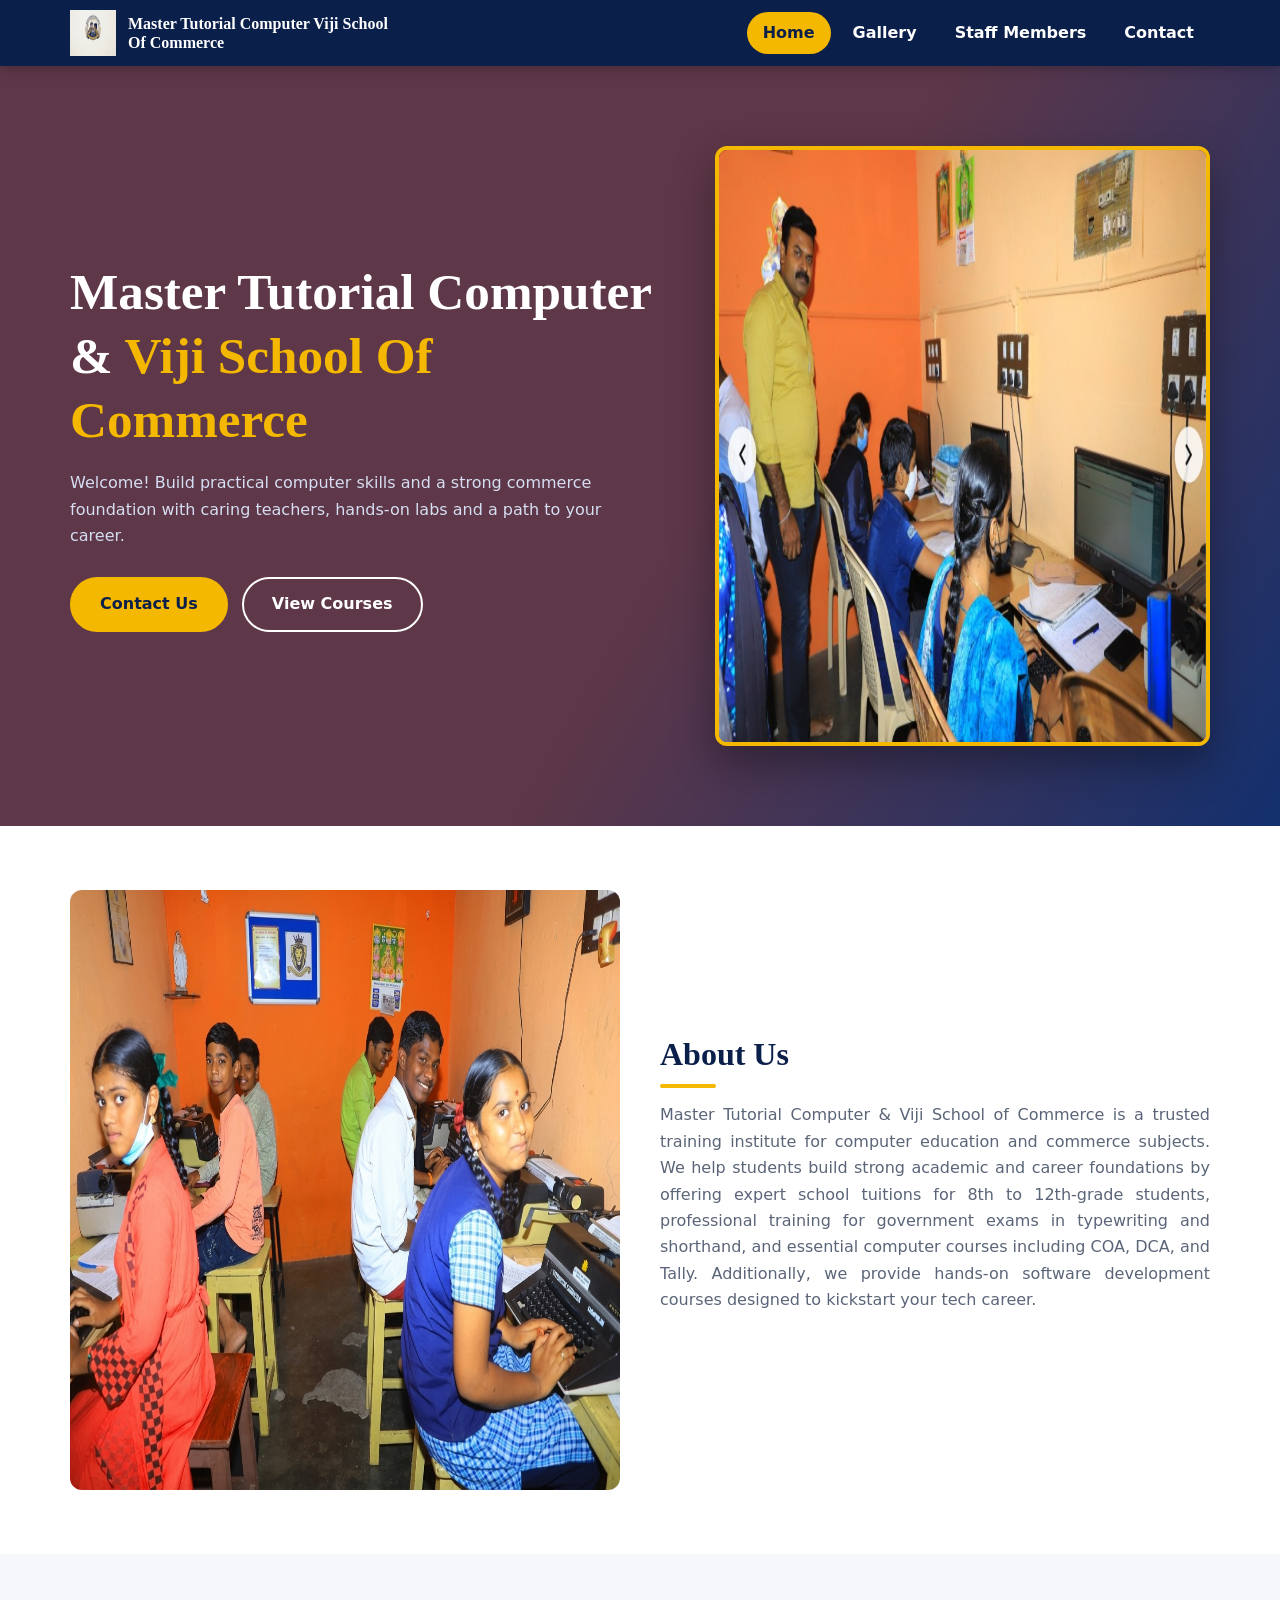
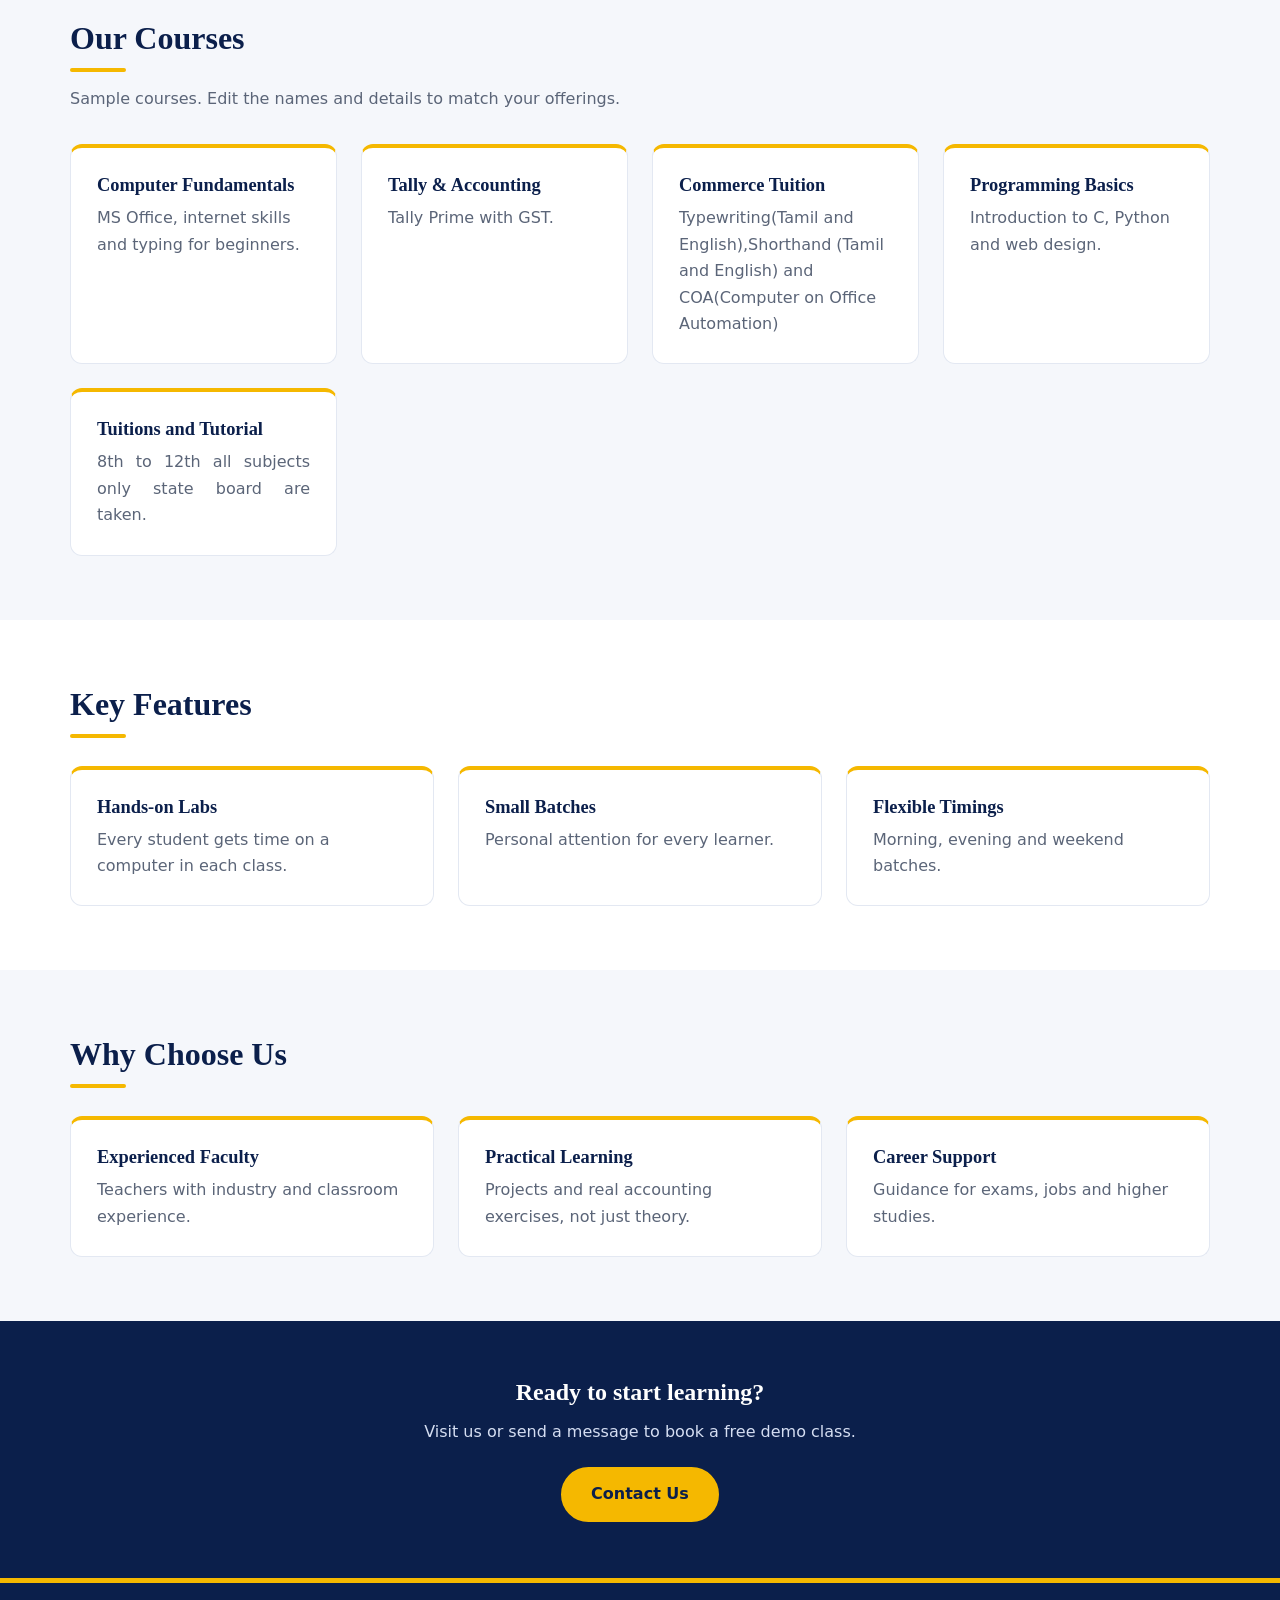
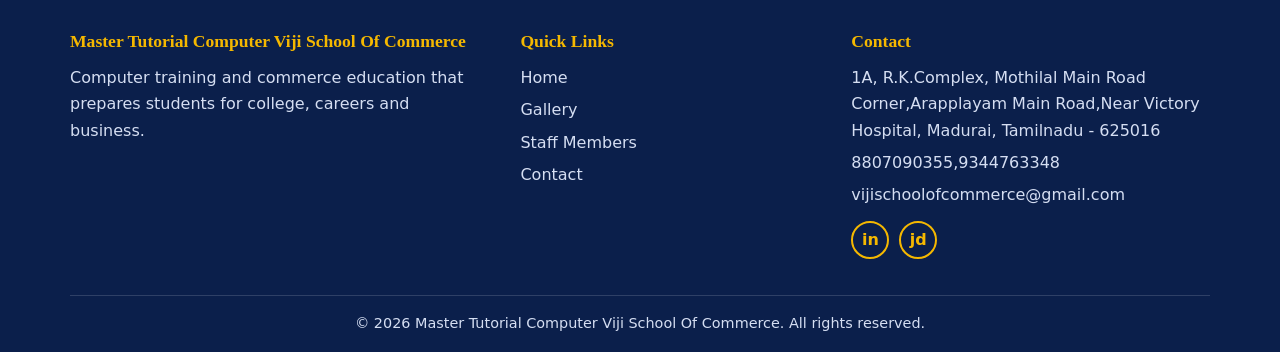
<file: index.html>
<!DOCTYPE html>
<html lang="en">
<head>
<meta charset="UTF-8">
<meta name="viewport" content="width=device-width, initial-scale=1">
<meta name="description" content="Computer training and commerce education">
<title>Home | Master Tutorial Computer Viji School Of Commerce</title>
<link rel="stylesheet" href="style.css">
</head>
<body data-page="home">
<a class="skip" href="#main">Skip to content</a>
<div id="site-header"></div>
<main id="main">
<section class="hero"><div class="container hero-grid">
  <div>
    <h1>Master Tutorial Computer & <em>Viji School Of Commerce</em></h1>
    <p>Welcome! Build practical computer skills and a strong commerce foundation with caring teachers, hands-on labs and a path to your career.</p>
    <div class="actions"><a class="btn" href="contact.html">Contact Us</a><a class="btn outline" href="#courses">View Courses</a></div>
  </div>
  <img src="images/master1.jpeg" alt="Students working in a computer lab" width="800" height="600">
  
</div></section>

<section class="section alt"><div class="container about">
  <img src="images/classroom.png" alt="Classroom with students" width="800" height="600" loading="lazy">
  
  <div>
    <h2 class="section-title">About Us</h2>
    <p class="lead" style="text-align: justify;">Master Tutorial Computer & Viji School of Commerce is a trusted training institute for computer education and commerce subjects. We help students build strong academic and career foundations by offering expert school tuitions for 8th to 12th-grade students, professional training for government exams in typewriting and shorthand, and essential computer courses including COA, DCA, and Tally. Additionally, we provide hands-on software development courses designed to kickstart your tech career.</p>
  </div>
</div></section>

<section class="section" id="courses"><div class="container">
  <h2 class="section-title">Our Courses</h2>
  <p class="lead">Sample courses. Edit the names and details to match your offerings.</p>
  <div class="grid">
    <article class="card"><h3>Computer Fundamentals</h3><p>MS Office, internet skills and typing for beginners.</p></article>
    <article class="card"><h3>Tally &amp; Accounting</h3><p>Tally Prime with  GST.</p></article>
    <article class="card"><h3>Commerce Tuition</h3><p>Typewriting(Tamil and English),Shorthand (Tamil and English) and COA(Computer on Office Automation)  </p></article>
    <article class="card"><h3>Programming Basics</h3><p>Introduction to C, Python and web design.</p></article>
    <article class="card"><h3>Tuitions and Tutorial</h3><p style="text-align: justify;">8th to 12th  all subjects only state board are taken.</p></article>
  </div>
</div></section>

<section class="section alt"><div class="container">
  <h2 class="section-title">Key Features</h2>
  <div class="grid" style="margin-top:28px">
    <article class="card"><h3>Hands-on Labs</h3><p>Every student gets time on a computer in each class.</p></article>
    <article class="card"><h3>Small Batches</h3><p>Personal attention for every learner.</p></article>
    <article class="card"><h3>Flexible Timings</h3><p>Morning, evening and weekend batches.</p></article>
  </div>
</div></section>

<section class="section"><div class="container">
  <h2 class="section-title">Why Choose Us</h2>
  <div class="grid" style="margin-top:28px">
    <article class="card"><h3>Experienced Faculty</h3><p>Teachers with industry and classroom experience.</p></article>
    <article class="card"><h3>Practical Learning</h3><p>Projects and real accounting exercises, not just theory.</p></article>
    <article class="card"><h3>Career Support</h3><p>Guidance for exams, jobs and higher studies.</p></article>
  </div>
</div></section>

<section class="cta"><div class="container">
  <h2>Ready to start learning?</h2>
  <p>Visit us or send a message to book a free demo class.</p>
  <a class="btn" href="contact.html">Contact Us</a>
</div></section>
</main>
<div id="site-footer"></div>
<script src="script.js"></script>
</body>
</html>
</file>
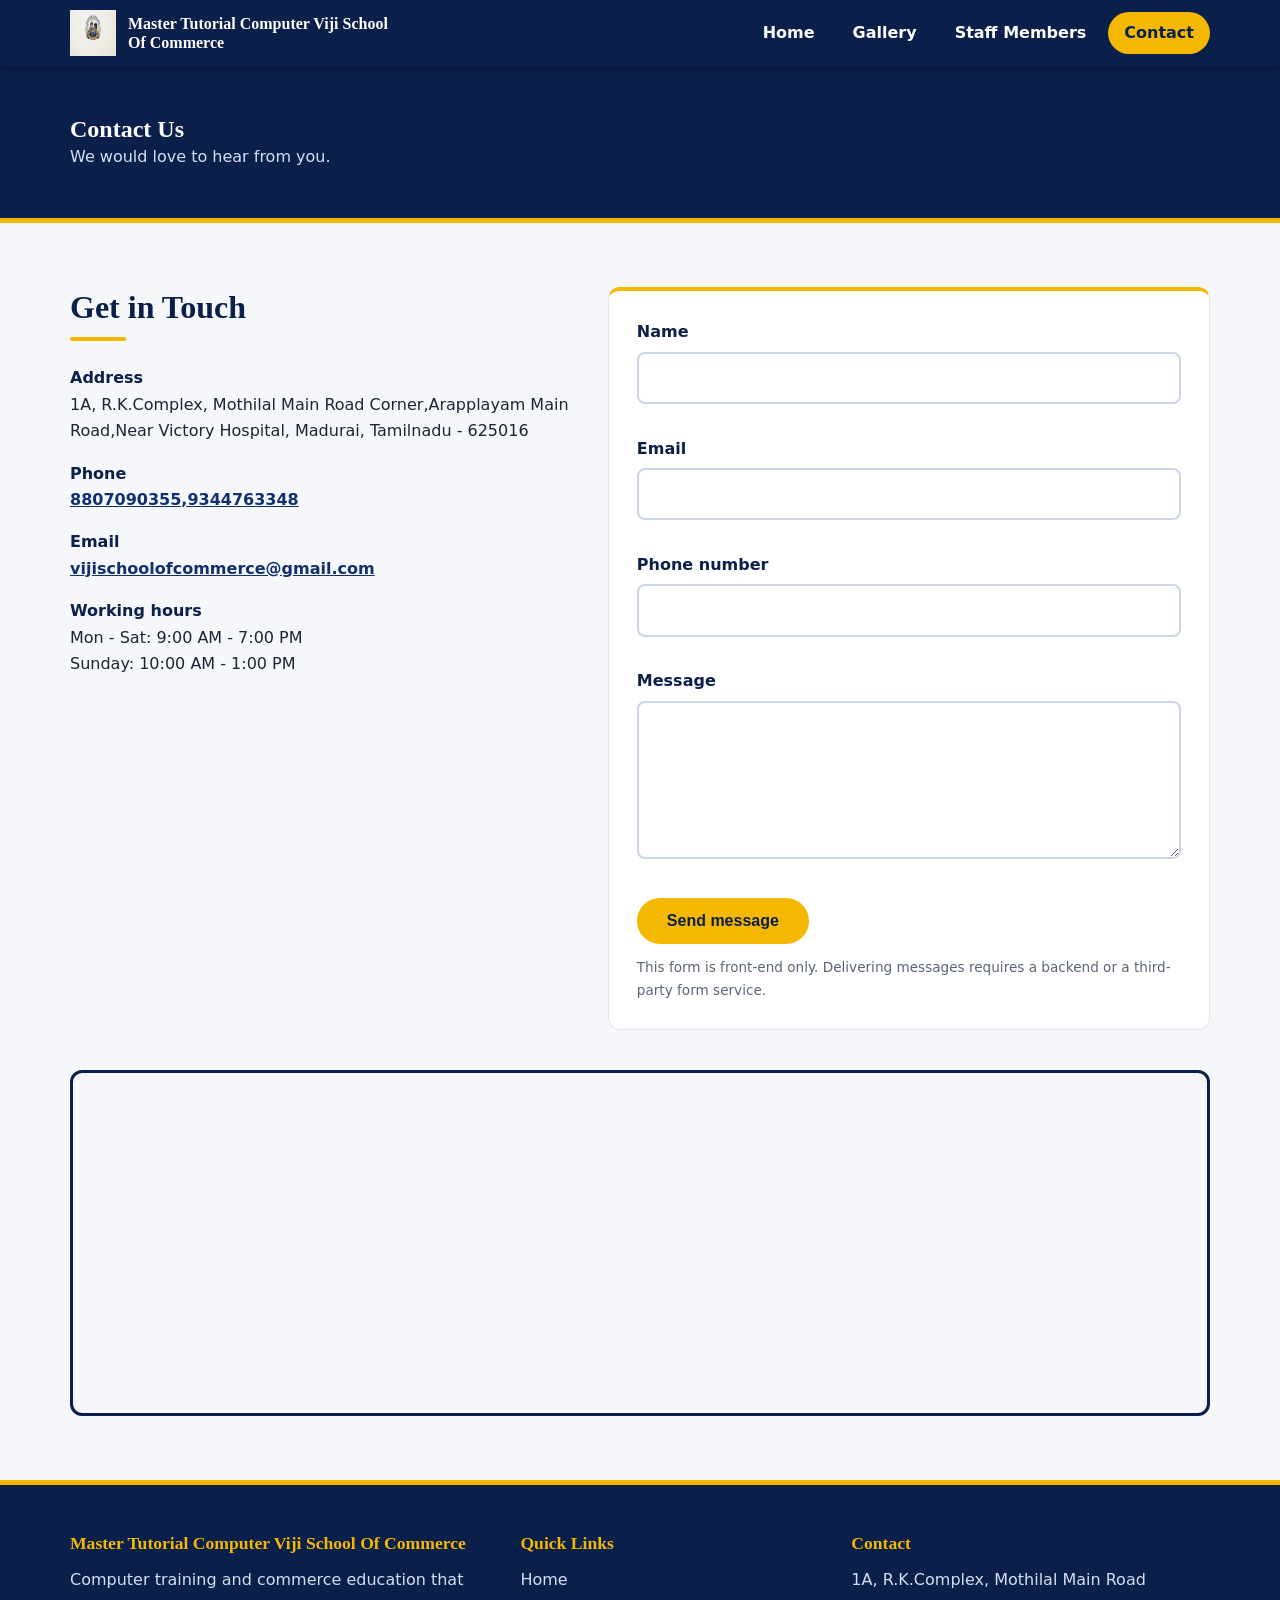
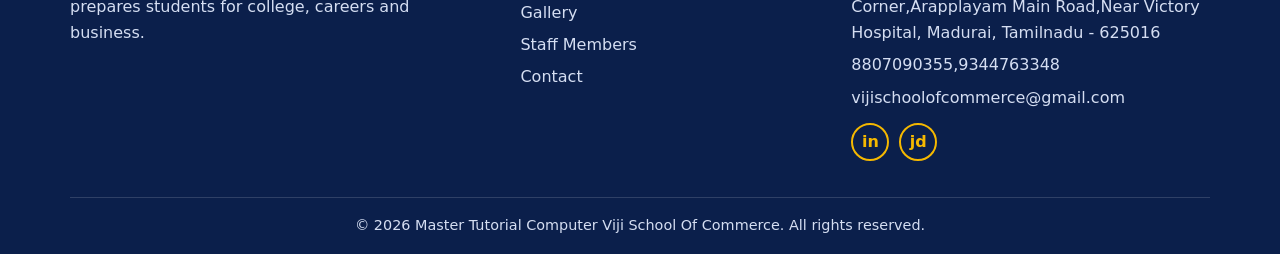
<file: contact.html>
<!DOCTYPE html>
<html lang="en">
<head>
<meta charset="UTF-8">
<meta name="viewport" content="width=device-width, initial-scale=1">
<meta name="description" content="Get in touch with us">
<title>Contact | Master Tutorial Computer Viji School Of Commerce</title>
<link rel="stylesheet" href="style.css">
</head>
<body data-page="contact">
<a class="skip" href="#main">Skip to content</a>
<div id="site-header"></div>
<main id="main">
<section class="page-banner"><div class="container"><h1>Contact Us</h1><p>We would love to hear from you.</p></div></section>
<section class="section"><div class="container">
<div class="contact-grid">
  <div>
    <h2 class="section-title">Get in Touch</h2>
    <ul class="info-list" style="margin-top:24px">
      <li><strong>Address</strong>1A, R.K.Complex, Mothilal Main Road Corner,Arapplayam Main Road,Near Victory Hospital, Madurai, Tamilnadu - 625016</li>
      <li><strong>Phone</strong><a href="tel:+919876543210">8807090355,9344763348</a></li>
      <li><strong>Email</strong><a href="mailto:vijischoolofcommerce@gmail.com">vijischoolofcommerce@gmail.com</a></li>
      <li><strong>Working hours</strong>Mon - Sat: 9:00 AM - 7:00 PM<br>Sunday: 10:00 AM - 1:00 PM</li>
    </ul>
  </div>
  <form id="contact-form" novalidate>
    <div class="field"><label for="name">Name</label><input id="name" name="name" type="text" autocomplete="name" required><div class="error" role="alert"></div></div>
    <div class="field"><label for="email">Email</label><input id="email" name="email" type="email" autocomplete="email" required><div class="error" role="alert"></div></div>
    <div class="field"><label for="phone">Phone number</label><input id="phone" name="phone" type="tel" autocomplete="tel" required><div class="error" role="alert"></div></div>
    <div class="field"><label for="message">Message</label><textarea id="message" name="message" rows="5" required></textarea><div class="error" role="alert"></div></div>
    <button class="btn" type="submit">Send message</button>
    <div id="form-msg" class="form-msg" role="status" aria-live="polite"></div>
    <p class="note">This form is front-end only. Delivering messages requires a backend or a third-party form service.</p>
  </form>
</div>
<!-- Replace the src below with the embed link from Google Maps > Share > Embed a map -->
<div class="map"><iframe src="https://www.google.com/maps/embed?pb=!1m18!1m12!1m3!1d3930.01084371277!2d78.1084754!3d9.933054399999998!2m3!1f0!2f0!3f0!3m2!1i1024!2i768!4f13.1!3m3!1m2!1s0x3b00cfd578c63513%3A0xf51e39a502e2344a!2sVIJI%20SCHOOL%20OF%20COMMERCE%20TYPEWRITING%20INSTITUTE!5e0!3m2!1sen!2sin!4v1793346995407!5m2!1sen!2sin" width="600" height="450" style="border:0;" allowfullscreen="" loading="lazy" referrerpolicy="strict-origin-when-cross-origin"></iframe></div>
</div></section>
</main>
<div id="site-footer"></div>
<script src="script.js"></script>
</body>
</html>
</file>
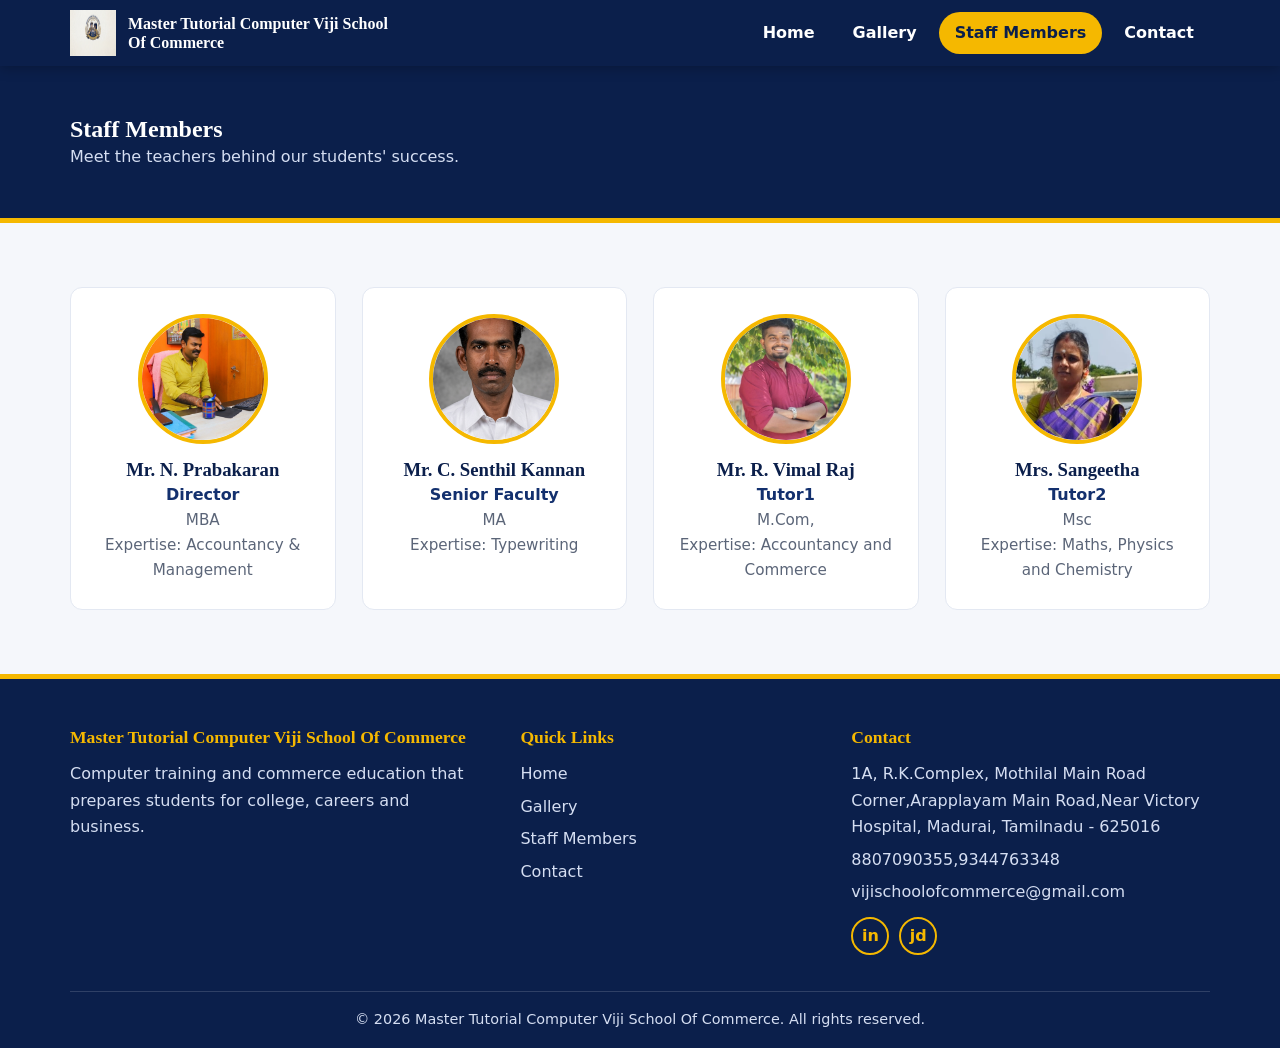
<file: staff.html>
<!DOCTYPE html>
<html lang="en">
<head>
<meta charset="UTF-8">
<meta name="viewport" content="width=device-width, initial-scale=1">
<meta name="description" content="Meet our teaching staff">
<title>Staff Members | Master Tutorial Computer Viji School Of Commerce</title>
<link rel="stylesheet" href="style.css">
</head>
<body data-page="staff">
<a class="skip" href="#main">Skip to content</a>
<div id="site-header"></div>
<main id="main">
<section class="page-banner"><div class="container"><h1>Staff Members</h1><p>Meet the teachers behind our students' success.</p></div></section>
<section class="section"><div class="container">
<!-- Sample data: edit names, roles, qualifications and photos -->
<div class="staff-grid">
  <article class="profile"><img src="images/own.png" alt="Photo of Mr. N. Prabakaran" width="130" height="130" loading="lazy"><h3>Mr. N. Prabakaran</h3><p class="role">Director</p><p class="meta">MBA</p><p class="meta">Expertise: Accountancy &amp; Management</p></article>
  <article class="profile"><img src="images/senthil.png" alt="Photo of Mr. C. SenthilKannan" width="130" height="130" loading="lazy"><h3>Mr. C. Senthil Kannan</h3><p class="role">Senior Faculty</p><p class="meta">MA</p><p class="meta">Expertise: Typewriting</p></article>
  <article class="profile"><img src="images/vimal1.jpeg" alt="Photo of Mr. Vimal Raj" width="130" height="130" loading="lazy"><h3>Mr. R. Vimal Raj</h3><p class="role">Tutor1</p><p class="meta">M.Com, </p><p class="meta">Expertise: Accountancy and Commerce</p></article>
  <article class="profile"><img src="images/san.jpeg" alt="Photo of Mrs. Sangeetha" width="130" height="130" loading="lazy"><h3>Mrs. Sangeetha</h3><p class="role">Tutor2</p><p class="meta">Msc</p><p class="meta">Expertise: Maths, Physics and Chemistry</p></article>
</div></div></section>
</main>
<div id="site-footer"></div>
<script src="script.js"></script>
</body>
</html>
</file>
<file: style.css>
/* ===== Master Tutorial Computer Viji School Of Commerce — shared styles ===== */
:root{--navy:#0b1f4b;--navy2:#13306e;--gold:#f5b800;--white:#fff;--bg:#f5f7fb;--text:#1d2433;--muted:#5b6578;--radius:12px}
*{box-sizing:border-box;margin:0;padding:0}
html{scroll-behavior:smooth}
body{font-family:"Segoe UI",system-ui,-apple-system,Arial,sans-serif;color:var(--text);background:var(--bg);line-height:1.65}
img{max-width:100%;display:block}
a{color:inherit}
:focus-visible{outline:3px solid var(--gold);outline-offset:2px}
.container{width:min(1140px,92%);margin:0 auto}
.section{padding:64px 0}
.section.alt{background:var(--white)}
h1,h2,h3{font-family:Georgia,"Times New Roman",serif;color:var(--navy);line-height:1.25}
.section-title{font-size:2rem;margin-bottom:8px}
.section-title::after{content:"";display:block;width:56px;height:4px;background:var(--gold);margin-top:10px;border-radius:2px}
.lead{color:var(--muted);max-width:68ch;margin:14px 0 32px}
.skip{position:absolute;left:-999px;background:var(--gold);padding:8px 14px;z-index:200}
.skip:focus{left:8px;top:8px}

/* Buttons */
.btn{display:inline-block;padding:12px 28px;border-radius:999px;background:var(--gold);color:var(--navy);font-weight:700;text-decoration:none;border:2px solid var(--gold);cursor:pointer;font-size:1rem;transition:transform .2s,background .2s,color .2s}
.btn:hover{transform:translateY(-2px);background:var(--navy);color:var(--gold)}
.btn.outline{background:transparent;color:var(--white);border-color:var(--white)}
.btn.outline:hover{background:var(--white);color:var(--navy)}

/* Header */
.site-header{background:var(--navy);position:sticky;top:0;z-index:100;box-shadow:0 2px 12px rgba(0,0,0,.25)}
.nav-wrap{display:flex;align-items:center;justify-content:space-between;padding:10px 0}
.brand{display:flex;align-items:center;gap:12px;text-decoration:none;color:var(--white)}
.brand img{width:46px;height:46px}
.brand span{font-family:Georgia,serif;font-weight:700;font-size:1rem;line-height:1.2;max-width:260px}
.nav-links{display:flex;gap:6px;list-style:none}
.nav-links a{display:block;padding:8px 16px;border-radius:999px;color:var(--white);text-decoration:none;font-weight:600;transition:background .2s}
.nav-links a:hover{background:var(--navy2)}
.nav-links a.active{background:var(--gold);color:var(--navy)}
.hamburger{display:none;background:none;border:2px solid var(--gold);border-radius:8px;width:44px;height:44px;cursor:pointer;flex-direction:column;justify-content:center;align-items:center;gap:5px}
.hamburger span{width:22px;height:3px;background:var(--gold);transition:.25s}
.hamburger[aria-expanded="true"] span:nth-child(1){transform:translateY(8px) rotate(45deg)}
.hamburger[aria-expanded="true"] span:nth-child(2){opacity:0}
.hamburger[aria-expanded="true"] span:nth-child(3){transform:translateY(-8px) rotate(-45deg)}

/* Hero (home) */
.hero {
    background: linear-gradient(120deg, #5e3748 55%, var(--navy2));
    color: var(--white);
    padding: 80px 0;
}
.hero-grid{display:grid;grid-template-columns:1.1fr .9fr;gap:40px;align-items:center}
.hero h1{color:var(--white);font-size:clamp(2rem,4.5vw,3.2rem);animation:rise .9s ease both}
.hero h1 em{font-style:normal;color:var(--gold)}
.hero p{margin:18px 0 28px;color:#d5def2;max-width:56ch}
.hero .actions{display:flex;gap:14px;flex-wrap:wrap}
.hero img{border-radius:var(--radius);border:4px solid var(--gold);box-shadow:0 18px 40px rgba(0,0,0,.35)}
@keyframes rise{from{opacity:0;transform:translateY(22px)}to{opacity:1;transform:none}}

/* Page banner (inner pages) */
.page-banner{background:var(--navy);color:var(--white);padding:48px 0;border-bottom:5px solid var(--gold)}
.page-banner h1{color:var(--white)}
.page-banner p{color:#d5def2}

/* Cards / grids */
.grid{display:grid;gap:24px;grid-template-columns:repeat(auto-fit,minmax(240px,1fr))}
.card{background:var(--white);border-radius:var(--radius);padding:26px;border:1px solid #e3e8f2;border-top:4px solid var(--gold);transition:transform .25s,box-shadow .25s}
.card:hover{transform:translateY(-6px);box-shadow:0 14px 30px rgba(11,31,75,.14)}
.card h3{margin-bottom:8px;font-size:1.15rem}
.card p{color:var(--muted)}
.about{display:grid;grid-template-columns:1fr 1fr;gap:40px;align-items:center}
.about img{border-radius:var(--radius)}
.cta{background:var(--navy);color:var(--white);text-align:center;padding:56px 0}
.cta h2{color:var(--white);margin-bottom:12px}
.cta p{margin-bottom:22px;color:#d5def2}

/* Gallery */
.gallery{display:grid;gap:22px;grid-template-columns:repeat(auto-fill,minmax(280px,1fr))}
.gallery figure{background:var(--white);border-radius:var(--radius);overflow:hidden;box-shadow:0 4px 14px rgba(11,31,75,.1)}
.gallery .thumb{display:block;width:100%;padding:0;border:0;background:none;cursor:zoom-in;overflow:hidden}
.gallery img{width:100%;aspect-ratio:4/3;object-fit:cover;transition:transform .4s}
.gallery .thumb:hover img,.gallery .thumb:focus-visible img{transform:scale(1.08)}
.gallery figcaption{padding:12px 16px;font-weight:600;color:var(--navy)}
.lightbox{position:fixed;inset:0;background:rgba(5,12,30,.92);display:none;align-items:center;justify-content:center;flex-direction:column;z-index:300;padding:20px}
.lightbox.open{display:flex}
.lightbox img{max-height:78vh;border-radius:8px;border:3px solid var(--gold)}
.lightbox p{color:var(--white);margin-top:14px;font-size:1.05rem}
.lb-btn{position:absolute;background:var(--gold);color:var(--navy);border:0;width:44px;height:44px;border-radius:50%;font-size:1.5rem;cursor:pointer;font-weight:700}
.lb-close{top:18px;right:18px}.lb-prev{left:18px;top:50%}.lb-next{right:18px;top:50%}

/* Staff */
.staff-grid{display:grid;gap:26px;grid-template-columns:repeat(auto-fill,minmax(250px,1fr))}
.profile{background:var(--white);border-radius:var(--radius);text-align:center;padding:26px 20px;border:1px solid #e3e8f2;transition:transform .25s,box-shadow .25s}
.profile:hover{transform:translateY(-8px);box-shadow:0 16px 32px rgba(11,31,75,.16)}
.profile img{width:130px;height:130px;border-radius:50%;object-fit:cover;margin:0 auto 14px;border:4px solid var(--gold)}
.profile .role{color:var(--navy2);font-weight:700}
.profile .meta{color:var(--muted);font-size:.95rem}

/* Contact */
.contact-grid{display:grid;grid-template-columns:1fr 1.2fr;gap:36px}
.info-list{list-style:none;display:grid;gap:16px}
.info-list strong{display:block;color:var(--navy)}
.info-list a{color:var(--navy2);font-weight:600}
form{background:var(--white);padding:28px;border-radius:var(--radius);border:1px solid #e3e8f2;border-top:4px solid var(--gold)}
.field{margin-bottom:16px}
label{display:block;font-weight:600;margin-bottom:6px;color:var(--navy)}
input,textarea{width:100%;padding:11px 14px;border:2px solid #ccd5e6;border-radius:8px;font:inherit}
input:focus,textarea:focus{border-color:var(--navy2);outline:none}
.field.invalid input,.field.invalid textarea{border-color:#c62828}
.error{color:#c62828;font-size:.88rem;min-height:1.1em}
.form-msg{margin-top:14px;padding:12px 14px;border-radius:8px;display:none}
.form-msg.ok{display:block;background:#e6f4ea;color:#1b5e20}
.form-msg.fail{display:block;background:#fdecea;color:#b71c1c}
.note{font-size:.85rem;color:var(--muted);margin-top:12px}
.map{margin-top:40px;border-radius:var(--radius);overflow:hidden;border:3px solid var(--navy)}
.map iframe{width:100%;height:340px;border:0;display:block}

/* Footer */
.site-footer{background:var(--navy);color:#d5def2;padding:48px 0 0;border-top:5px solid var(--gold)}
.footer-grid{display:grid;gap:32px;grid-template-columns:1.4fr 1fr 1.2fr}
.site-footer h3{color:var(--gold);margin-bottom:12px;font-size:1.1rem}
.site-footer ul{list-style:none;display:grid;gap:6px}
.site-footer a{text-decoration:none}
.site-footer a:hover{color:var(--gold)}
.social{display:flex;gap:10px;margin-top:12px}
.social a{width:38px;height:38px;border-radius:50%;border:2px solid var(--gold);display:grid;place-items:center;font-weight:700;color:var(--gold)}
.social a:hover{background:var(--gold);color:var(--navy)}
.copyright{margin-top:36px;padding:16px 0;text-align:center;border-top:1px solid rgba(255,255,255,.15);font-size:.9rem}

/* Responsive */
@media (max-width:860px){
  .hero-grid,.about,.contact-grid,.footer-grid{grid-template-columns:1fr}
  .hamburger{display:flex}
  .nav-links{position:absolute;top:100%;left:0;right:0;background:var(--navy);flex-direction:column;padding:12px 4%;display:none;border-top:1px solid var(--navy2)}
  .nav-links.open{display:flex}
}
@media (prefers-reduced-motion:reduce){*{animation:none!important;transition:none!important;scroll-behavior:auto!important}}
</file>
